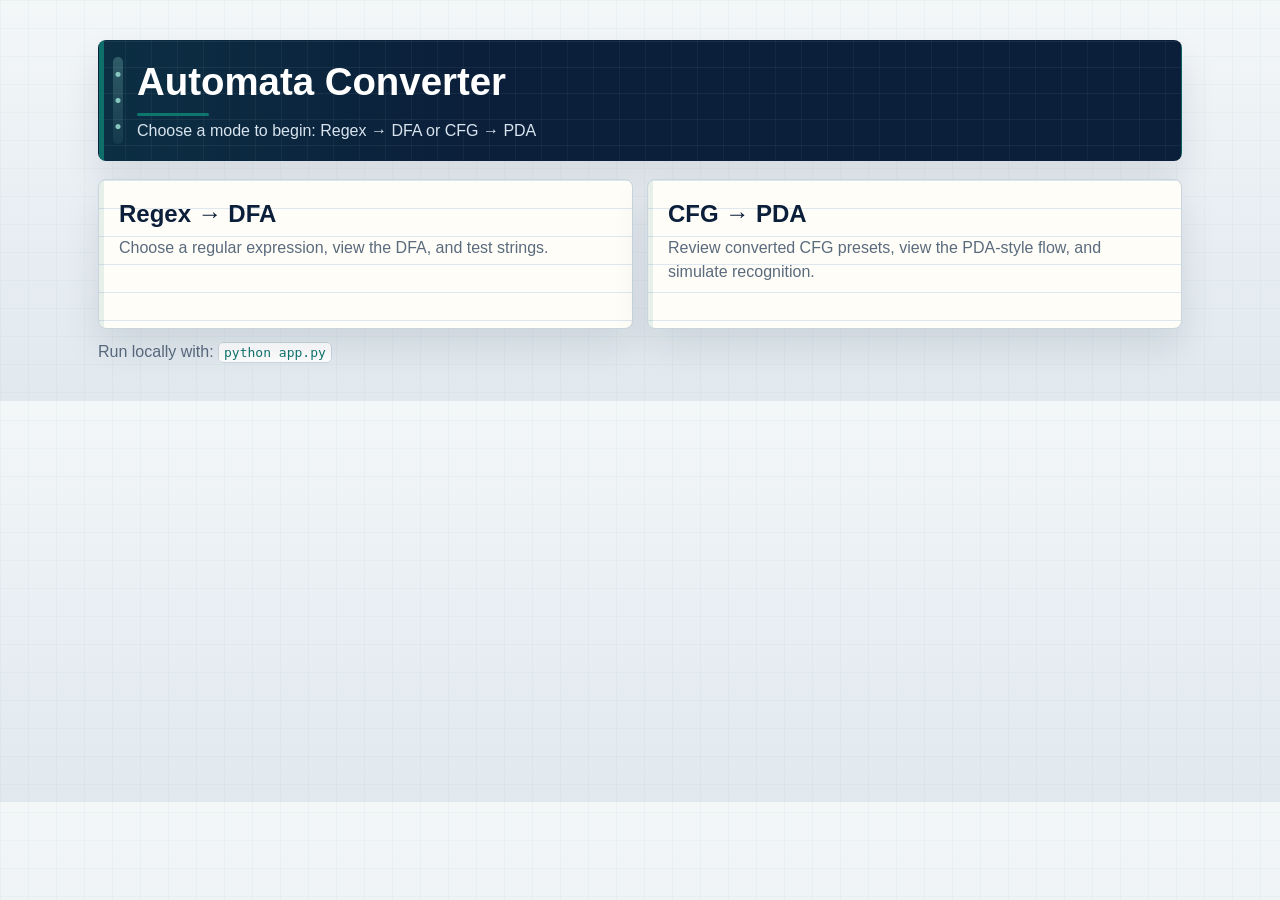
<file: templates/index.html>
<!-- index.html -->
<!doctype html>
<html lang="en">
<head>
    <meta charset="utf-8" />
    <meta name="viewport" content="width=device-width,initial-scale=1" />
    <title>Automata Converter - Landing</title>
    <!-- Shared styles -->
    <link rel="stylesheet" href="/static/css/style.css">
</head>
<body>
    <!-- Landing / Mode selection -->
    <main class="container">
        <header>
            <h1>Automata Converter</h1>
            <p>Choose a mode to begin: Regex &rarr; DFA or CFG &rarr; PDA</p>
        </header>

        <section class="modes">
            <a class="mode-card" href="/regex">
                <h2>Regex → DFA</h2>
                <p>Choose a regular expression, view the DFA, and test strings.</p>
            </a>

            <a class="mode-card" href="/cfg">
                <h2>CFG → PDA</h2>
                <p>Review converted CFG presets, view the PDA-style flow, and simulate recognition.</p>
            </a>
        </section>

        <footer>
            <p>Run locally with: <code>python app.py</code></p>
        </footer>
    </main>
</body>
</html>
</file>
<file: static/css/style.css>
/* Shared application shell */

:root {
    --ink: #07182f;
    --navy: #0b1f3a;
    --navy-2: #123153;
    --bg: #e8eef3;
    --paper: #fffdf7;
    --paper-soft: #fbf8ef;
    --surface: #fffdf7;
    --surface-soft: #f5f8f8;
    --surface-strong: #e3f3ef;
    --border: #cbd7df;
    --border-strong: #9fb0bf;
    --rule: #dfe7ee;
    --text: #101b2d;
    --muted: #5a6b7e;
    --primary: #0f766e;
    --primary-dark: #0b5751;
    --teal: #0f766e;
    --teal-soft: #dff2ee;
    --green: #238a49;
    --green-soft: #e6f8ed;
    --red: #c43d36;
    --red-soft: #ffe8e5;
    --amber: #8a6500;
    --amber-soft: #fff7d6;
    --shadow: 0 18px 36px rgba(7, 24, 47, 0.10);
    --soft-shadow: 0 8px 18px rgba(7, 24, 47, 0.06);
}

* {
    box-sizing: border-box;
}

body {
    font-family: Inter, "Segoe UI", Arial, Helvetica, sans-serif;
    margin: 0;
    padding: 0;
    background:
        linear-gradient(rgba(15, 118, 110, 0.035) 1px, transparent 1px),
        linear-gradient(90deg, rgba(15, 118, 110, 0.035) 1px, transparent 1px),
        linear-gradient(180deg, #f4f7f8 0%, var(--bg) 55%, #e1e9ef 100%);
    background-size: 28px 28px, 28px 28px, auto;
    color: var(--text);
}

.container, .page {
    max-width: 1120px;
    margin: 22px auto;
    padding: 18px;
    position: relative;
    animation: page-enter 160ms cubic-bezier(0.2, 0.8, 0.2, 1) both;
    transform-origin: top center;
}

@keyframes page-enter {
    from {
        opacity: 0;
        transform: translateY(6px) scale(0.996);
    }
    to {
        opacity: 1;
        transform: translateY(0) scale(1);
    }
}

header {
    position: relative;
    overflow: hidden;
    min-height: 96px;
    margin-bottom: 14px;
    padding: 20px 22px 20px 38px;
    border: 1px solid rgba(11, 31, 58, 0.16);
    border-radius: 8px;
    background:
        linear-gradient(90deg, rgba(15, 118, 110, 0.90) 0 5px, transparent 5px),
        linear-gradient(rgba(255, 255, 255, 0.055) 1px, transparent 1px),
        linear-gradient(90deg, rgba(255, 255, 255, 0.045) 1px, transparent 1px),
        linear-gradient(90deg, rgba(15, 118, 110, 0.18), transparent 34%),
        var(--navy);
    background-size: auto, 26px 26px, 26px 26px, auto, auto;
    color: #f8fbff;
    box-shadow: var(--shadow);
    animation: header-enter 180ms cubic-bezier(0.2, 0.8, 0.2, 1) both;
}

@keyframes header-enter {
    from {
        opacity: 0;
        transform: translateY(-4px);
    }
    to {
        opacity: 1;
        transform: translateY(0);
    }
}

header::before {
    content: "";
    position: absolute;
    top: 16px;
    bottom: 16px;
    left: 14px;
    z-index: 0;
    width: 10px;
    border-radius: 999px;
    background:
        radial-gradient(circle at 50% 20%, rgba(159, 229, 216, 0.92) 0 2px, transparent 3px),
        radial-gradient(circle at 50% 50%, rgba(159, 229, 216, 0.92) 0 2px, transparent 3px),
        radial-gradient(circle at 50% 80%, rgba(159, 229, 216, 0.92) 0 2px, transparent 3px),
        linear-gradient(180deg, rgba(159, 229, 216, 0.28), rgba(159, 229, 216, 0.08));
    opacity: 0.9;
}

header h1 {
    position: relative;
    z-index: 1;
    max-width: calc(100% - 300px);
    margin: 0 0 6px 0;
    color: #ffffff;
    font-size: clamp(1.8rem, 3vw, 2.5rem);
    line-height: 1.1;
    letter-spacing: 0;
}

header:not(:has(nav)) h1 {
    max-width: 100%;
}

header h1::after {
    content: "";
    display: block;
    width: 72px;
    height: 3px;
    margin-top: 10px;
    border-radius: 3px;
    background: var(--teal);
}

header p {
    position: relative;
    z-index: 1;
    max-width: 620px;
    margin: 0;
    color: #d8e4ee;
}

header nav {
    position: absolute;
    top: 22px;
    right: 24px;
    bottom: 22px;
    z-index: 1;
    display: grid;
    grid-template-columns: 72px minmax(140px, 1fr);
    gap: 8px;
    align-items: stretch;
    width: min(34%, 320px);
    min-width: 250px;
    padding: 8px;
    border: 1px solid rgba(159, 229, 216, 0.30);
    border-radius: 8px;
    background:
        linear-gradient(90deg, rgba(15, 118, 110, 0.18), rgba(15, 118, 110, 0.05)),
        rgba(7, 24, 47, 0.18);
    box-shadow: inset 0 1px 0 rgba(255, 255, 255, 0.06);
}

footer p {
    margin: 0;
    color: var(--muted);
}

nav {
    color: #c9d8e5;
    font-weight: 700;
}

nav a {
    display: inline-flex;
    align-items: center;
    justify-content: center;
    min-height: 100%;
    padding: 8px 10px;
    border: 1px solid rgba(159, 229, 216, 0.28);
    border-radius: 6px;
    color: #9fe5d8;
    background: rgba(255, 255, 255, 0.04);
    text-decoration: none;
    text-align: center;
}

nav a:hover {
    color: #d8fff7;
    border-color: rgba(159, 229, 216, 0.58);
    background: rgba(15, 118, 110, 0.24);
    text-decoration: none;
}

nav .mode-link {
    background: #dff2ee;
    border-color: #9fe5d8;
    color: var(--primary-dark);
    font-weight: 900;
}

nav .mode-link:hover {
    background: #effffb;
    color: var(--navy);
}

nav .home-link {
    color: #d8e4ee;
}

.modes {
    display: grid;
    grid-template-columns: repeat(2, minmax(0, 1fr));
    gap: 14px;
    margin-top: 18px;
}

.mode-card {
    display: block;
    min-height: 150px;
    padding: 20px;
    text-decoration: none;
    color: inherit;
    background:
        linear-gradient(90deg, rgba(15, 118, 110, 0.10) 0 5px, transparent 5px),
        linear-gradient(var(--rule) 1px, transparent 1px),
        var(--paper);
    background-size: auto, 100% 28px, auto;
    border: 1px solid #c8d5dd;
    border-radius: 8px;
    box-shadow: var(--shadow);
    transition: border-color 0.18s ease, transform 0.18s ease, box-shadow 0.18s ease;
    animation: content-enter 190ms cubic-bezier(0.2, 0.8, 0.2, 1) both;
}

.mode-card:nth-child(1) {
    animation-delay: 35ms;
}

.mode-card:nth-child(2) {
    animation-delay: 60ms;
}

.mode-card:hover {
    border-color: #71bdb3;
    transform: translateY(-2px);
    box-shadow: 0 14px 34px rgba(15, 118, 110, 0.15);
}

.mode-card h2 {
    margin: 0 0 8px 0;
    color: var(--navy);
}

.mode-card p {
    margin: 0;
    color: var(--muted);
    line-height: 1.5;
}

.panel {
    background:
        linear-gradient(90deg, rgba(15, 118, 110, 0.08) 0 4px, transparent 4px),
        var(--paper);
    border: 1px solid #cbd8df;
    padding: 16px;
    margin: 12px 0;
    border-radius: 8px;
    box-shadow: var(--soft-shadow);
    animation: content-enter 190ms cubic-bezier(0.2, 0.8, 0.2, 1) both;
}

.panel:nth-of-type(1) {
    animation-delay: 25ms;
}

.panel:nth-of-type(2) {
    animation-delay: 45ms;
}

.panel:nth-of-type(3) {
    animation-delay: 65ms;
}

@keyframes content-enter {
    from {
        opacity: 0;
        transform: translateY(5px);
    }
    to {
        opacity: 1;
        transform: translateY(0);
    }
}

.panel h2,
.panel h3 {
    margin: 0 0 12px 0;
    color: var(--navy);
    font-size: 1.25rem;
    border-bottom: 1px solid #d9e3e8;
    padding-bottom: 8px;
}

label {
    display: block;
    margin: 10px 0 5px 0;
    color: var(--navy-2);
    font-size: 0.9rem;
    font-weight: 800;
}

input[type="text"], textarea, select {
    display: block;
    width: 100%;
    padding: 9px 10px;
    border: 1px solid #aebdc7;
    border-radius: 6px;
    box-sizing: border-box;
    background: #fffefa;
    color: var(--text);
    outline: none;
    transition: border-color 0.16s ease, box-shadow 0.16s ease;
}

input[type="text"]:focus,
textarea:focus,
select:focus {
    border-color: var(--primary);
    box-shadow: 0 0 0 3px rgba(15, 118, 110, 0.14);
}

.multi-string-checker {
    display: grid;
    gap: 8px;
}

.multi-string-row {
    display: grid;
    grid-template-columns: minmax(0, 1fr) 148px 104px;
    gap: 8px;
    align-items: stretch;
}

.multi-string-row input[type="text"] {
    margin: 0;
}

.string-result {
    display: flex;
    align-items: center;
    justify-content: center;
    min-height: 36px;
    padding: 4px 10px;
    border: 1px solid var(--border);
    border-radius: 8px;
    background: #f3f7f7;
    color: var(--muted);
    font-size: 0.8rem;
    font-weight: 800;
    text-align: center;
}

.string-result.accepted {
    border-color: #afe5c1;
    background: var(--green-soft);
    color: var(--green);
}

.string-result.rejected {
    border-color: #ffc4bf;
    background: var(--red-soft);
    color: var(--red);
}

.controls {
    margin-top: 12px;
    display: flex;
    flex-wrap: wrap;
    gap: 8px;
}

button {
    min-height: 36px;
    padding: 8px 13px;
    margin-right: 0;
    border: 1px solid transparent;
    background: var(--navy);
    color: white;
    border-radius: 6px;
    cursor: pointer;
    font-weight: 800;
    transition: background 0.16s ease, border-color 0.16s ease, transform 0.16s ease;
}

button:hover {
    background: var(--primary-dark);
    transform: translateY(-1px);
}

button:active {
    transform: translateY(1px);
}

button:disabled {
    opacity: 0.6;
    cursor: not-allowed;
}

.simulate-string-btn {
    border-color: var(--border);
    background: #f5f8f8;
    color: var(--navy-2);
}

.simulate-string-btn:hover {
    border-color: #86c8bf;
    background: #e8f5f2;
    color: var(--primary-dark);
}

#steps-list, #cfg-steps-list {
    margin: 0;
    padding-left: 24px;
    max-height: 220px;
    overflow-y: auto;
    scroll-behavior: smooth;
    border: 1px solid #d9e3e8;
    border-radius: 8px;
    padding-top: 8px;
    padding-bottom: 8px;
    background:
        linear-gradient(var(--rule) 1px, transparent 1px),
        #fffefa;
    background-size: 100% 28px, auto;
}

#steps-list li, #cfg-steps-list li {
    padding: 3px 0;
    color: #34445b;
    font-size: 0.92rem;
}

.cytoscape-container {
    width: 100%;
    height: 430px;
    border: 1px solid var(--border);
    border-radius: 8px;
    background:
        radial-gradient(circle at 1px 1px, rgba(15, 31, 58, 0.12) 1px, transparent 0),
        #fbfdff;
    background-size: 18px 18px;
}

.horizontal {
    display: flex;
    gap: 12px;
}

footer {
    margin-top: 14px;
}

code {
    padding: 2px 5px;
    border: 1px solid var(--border);
    border-radius: 5px;
    background: #fff;
    color: var(--teal);
}

@media (max-width: 700px) {
    .container, .page {
        margin: 0 auto;
        padding: 12px;
    }

    .modes,
    .multi-string-row {
        grid-template-columns: 1fr;
    }

    .horizontal {
        flex-direction: column;
    }

    header {
        min-height: 0;
        padding: 16px;
    }

    header::before,
    header::after {
        display: none;
    }

    header h1,
    header nav {
        max-width: 100%;
    }

    header h1 {
        max-width: 100%;
    }

    header nav {
        position: relative;
        top: auto;
        right: auto;
        bottom: auto;
        width: 100%;
        min-width: 0;
        margin-top: 12px;
        grid-template-columns: 84px minmax(0, 1fr);
    }
}

@media (prefers-reduced-motion: reduce) {
    *,
    *::before,
    *::after {
        animation-duration: 0.01ms !important;
        animation-iteration-count: 1 !important;
        scroll-behavior: auto !important;
        transition-duration: 0.01ms !important;
    }

    .container,
    .page,
    header,
    .panel,
    .mode-card {
        transform: none !important;
    }
}
</file>
